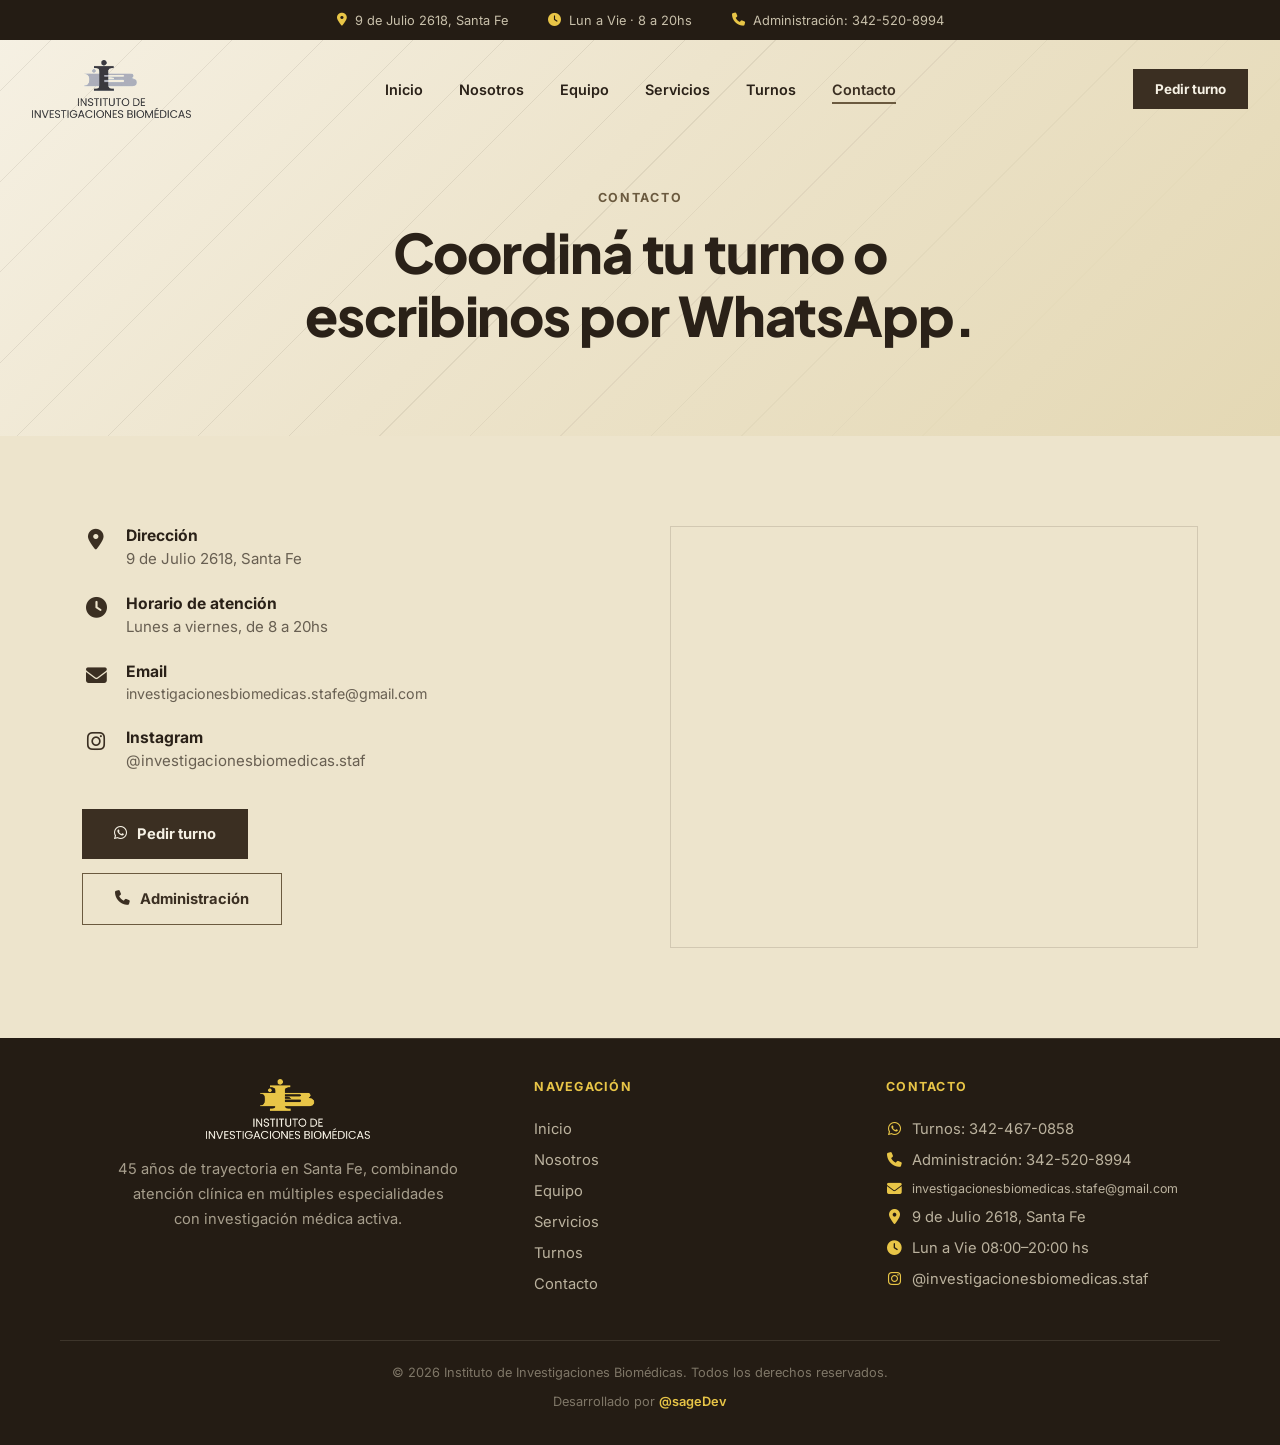
<file: contacto.html>
<!DOCTYPE html>
<html lang="es">
<head>
<meta charset="UTF-8" />
<meta name="viewport" content="width=device-width, initial-scale=1.0" />
<title>Contacto — Instituto de Investigaciones Biomédicas</title>
<meta name="description" content="Coordiná tu turno por WhatsApp, encontrá nuestra dirección en Santa Fe y horarios de atención." />
<link rel="icon" type="image/png" href="favicon.png" />
<meta property="og:title" content="Contacto — Instituto de Investigaciones Biomédicas" />
<meta property="og:description" content="Coordiná tu turno o escribinos por WhatsApp." />
<meta property="og:image" content="og.png" />
<link rel="preconnect" href="https://fonts.googleapis.com">
<link rel="preconnect" href="https://fonts.gstatic.com" crossorigin>
<link href="https://fonts.googleapis.com/css2?family=Plus+Jakarta+Sans:wght@500;600;700;800&family=Inter:wght@400;500;600;700&display=swap" rel="stylesheet">
<link rel="stylesheet" href="https://cdnjs.cloudflare.com/ajax/libs/font-awesome/6.4.0/css/all.min.css">
<link rel="stylesheet" href="styles.css" />
</head>
<body>

<div class="topbar" id="topbar">
  <div class="topbar-inner">
    <a href="https://www.google.com/maps/search/?api=1&query=9+de+Julio+2618,+Santa+Fe" target="_blank" rel="noopener"><i class="fa-solid fa-location-dot"></i> 9 de Julio 2618, Santa Fe</a>
    <span><i class="fa-solid fa-clock"></i> Lun a Vie · 8 a 20hs</span>
    <a href="tel:+543425208994" target="_blank" rel="noopener"><i class="fa-solid fa-phone"></i> Administración: 342-520-8994</a>
  </div>
</div>

<header id="siteHeader">
  <div class="h-inner">
    <a class="h-logo" href="index.html#top">
      <img src="logo-texto.png" alt="Instituto de Investigaciones Biomédicas" />
    </a>
    <nav class="desk">
      <a href="index.html#top">Inicio</a>
      <a href="nosotros.html">Nosotros</a>
      <a href="equipo.html">Equipo</a>
      <a href="index.html#especialidades">Servicios</a>
      <a href="index.html#turno">Turnos</a>
      <a href="contacto.html" class="active">Contacto</a>
    </nav>
    <a href="index.html#turno" class="h-cta">Pedir turno</a>
  </div>
</header>

<div class="burger" id="burger">
  <span></span><span></span><span></span>
</div>
<div id="moverlay"></div>
<nav id="mnav">
  <img src="logo-texto.png" alt="Instituto de Investigaciones Biomédicas" class="mnav-badge" />
  <div class="mnav-divider"></div>
  <a href="index.html#top">Inicio</a>
  <a href="nosotros.html">Nosotros</a>
  <a href="equipo.html">Equipo</a>
  <a href="index.html#especialidades">Servicios</a>
  <a href="index.html#turno">Turnos</a>
  <a href="contacto.html">Contacto</a>
  <a href="index.html#turno" class="mnav-cta">Pedir turno</a>
</nav>

<!-- ═══ PAGE HEADER ═══ -->
<section class="page-header">
  <div class="page-header-inner">
    <p class="eyebrow reveal">Contacto</p>
    <h1 class="reveal">Coordiná tu turno o escribinos por WhatsApp.</h1>
  </div>
</section>

<!-- ═══ CONTACTO + MAPA ═══ -->
<section class="contact-section">
  <div class="contact-grid">
    <div class="contact-info">
      <div class="contact-list">
        <div class="contact-item reveal">
          <i class="fa-solid fa-location-dot"></i>
          <div>
            <h5>Dirección</h5>
            <p>9 de Julio 2618, Santa Fe</p>
          </div>
        </div>
        <div class="contact-item reveal">
          <i class="fa-solid fa-clock"></i>
          <div>
            <h5>Horario de atención</h5>
            <p>Lunes a viernes, de 8 a 20hs</p>
          </div>
        </div>
        <div class="contact-item reveal">
          <i class="fa-solid fa-envelope"></i>
          <div>
            <h5>Email</h5>
            <p class="contact-email">investigacionesbiomedicas.stafe@gmail.com</p>
          </div>
        </div>
        <div class="contact-item reveal">
          <i class="fa-brands fa-instagram"></i>
          <div>
            <h5>Instagram</h5>
            <p>@investigacionesbiomedicas.staf</p>
          </div>
        </div>
      </div>
      <div class="contact-ctas reveal">
        <a href="index.html#turno" class="btn btn-solid"><i class="fa-brands fa-whatsapp"></i> Pedir turno</a>
        <a href="tel:+543425208994" class="btn btn-ghost" target="_blank" rel="noopener"><i class="fa-solid fa-phone"></i> Administración</a>
      </div>
    </div>
    <div class="contact-map reveal">
      <iframe src="https://www.google.com/maps?q=9+de+Julio+2618,+Santa+Fe&output=embed" loading="lazy" referrerpolicy="no-referrer-when-downgrade" title="Ubicación del Instituto de Investigaciones Biomédicas"></iframe>
    </div>
  </div>
</section>

<!-- ═══ FOOTER ═══ -->
<div class="close-block">
  <footer class="footer">
    <div class="footer-top">
      <div class="footer-brand">
        <img src="logo-texto-light.png" alt="Instituto de Investigaciones Biomédicas" />
        <p class="footer-tagline">45 años de trayectoria en Santa Fe, combinando atención clínica en múltiples especialidades con investigación médica activa.</p>
      </div>
      <div class="footer-col">
        <h5>Navegación</h5>
        <a href="index.html#top">Inicio</a>
        <a href="nosotros.html">Nosotros</a>
        <a href="equipo.html">Equipo</a>
        <a href="index.html#especialidades">Servicios</a>
        <a href="index.html#turno">Turnos</a>
        <a href="contacto.html">Contacto</a>
      </div>
      <div class="footer-col">
        <h5>Contacto</h5>
        <a href="https://wa.me/5493424670858?text=Hola%2C%20quiero%20pedir%20un%20turno." target="_blank" rel="noopener"><i class="fa-brands fa-whatsapp"></i> Turnos: 342-467-0858</a>
        <p><i class="fa-solid fa-phone"></i> Administración: 342-520-8994</p>
        <a href="mailto:investigacionesbiomedicas.stafe@gmail.com" target="_blank" rel="noopener" class="footer-email"><i class="fa-solid fa-envelope"></i> investigacionesbiomedicas.stafe@gmail.com</a>
        <p><i class="fa-solid fa-location-dot"></i> 9 de Julio 2618, Santa Fe</p>
        <p><i class="fa-solid fa-clock"></i> Lun a Vie 08:00–20:00 hs</p>
        <a href="https://www.instagram.com/investigacionesbiomedicas.staf/" target="_blank" rel="noopener"><i class="fa-brands fa-instagram"></i> @investigacionesbiomedicas.staf</a>
      </div>
    </div>
    <div class="footer-bottom">
      <span>© 2026 Instituto de Investigaciones Biomédicas. Todos los derechos reservados.</span>
      <span class="footer-credit">Desarrollado por <a href="https://instagram.com/sagedev" target="_blank" rel="noopener">@sageDev</a></span>
    </div>
  </footer>
</div>

<a href="https://wa.me/5493424670858?text=Hola%2C%20quiero%20pedir%20un%20turno." class="wap-float" aria-label="WhatsApp" target="_blank" rel="noopener"><i class="fa-brands fa-whatsapp"></i></a>
<button class="top-float" id="topFloat" aria-label="Volver arriba"><i class="fa-solid fa-chevron-up"></i></button>

<script src="main.js"></script>
</body>
</html>
</file>
<file: styles.css>
/* ═══ RESET & BASE ═══ */
* { margin: 0; padding: 0; box-sizing: border-box; }
html { color-scheme: only light; scroll-behavior: smooth; overflow-x: hidden; max-width: 100%; }

:root {
  --cream: #EDE4CC;
  --cream-soft: #F6F1E4;
  --brown-dark: #3B2F22;
  --brown-mid: #6B5A3F;
  --yellow: #E8C547;
  --ink: #2A2118;
  --ink-soft: rgba(42, 33, 24, .68);
  --line: rgba(42, 33, 24, .14);
  --line-strong: rgba(107, 90, 63, .35);
  --brown-darker: #241C14;
}

body { font-family: 'Inter', sans-serif; color: var(--ink); background: var(--cream); overflow-x: hidden; position: relative; }

h1, h2, h3, h4 { font-family: 'Plus Jakarta Sans', sans-serif; font-weight: 700; line-height: 1.15; color: var(--ink); }
a { text-decoration: none; color: inherit; }
ul { list-style: none; }
img { max-width: 100%; display: block; }
button { font-family: inherit; cursor: pointer; }
section { position: relative; z-index: 1; padding: 90px 0; }

.eyebrow { font-family: 'Inter', sans-serif; text-transform: uppercase; letter-spacing: .14em; font-size: .78rem; font-weight: 700; color: var(--brown-mid); margin-bottom: 1rem; }
.eyebrow-light { color: var(--yellow); }

.sec-head { max-width: 680px; margin: 0 auto 44px; text-align: center; padding: 0 24px; }
.sec-head h2 { font-size: clamp(2rem, 3.2vw, 2.6rem); }
#especialidades .sec-head { max-width: 780px; }

.btn { display: inline-flex; align-items: center; justify-content: center; gap: 10px; font-family: 'Inter', sans-serif; font-weight: 700; font-size: .92rem; padding: 16px 32px; border-radius: 0; cursor: pointer; transition: all .25s ease; }
.btn-solid { background: var(--brown-dark); color: var(--cream-soft); }
.btn-solid:hover { background: var(--brown-darker); }
.btn-ghost { background: transparent; border: 1.5px solid var(--brown-mid); color: var(--brown-dark); }
.btn-ghost:hover { background: var(--brown-dark); border-color: var(--brown-dark); color: var(--cream-soft); }
.btn-ghost-light { background: transparent; border: 1.5px solid rgba(237,228,204,.5); color: var(--cream-soft); }
.btn-ghost-light:hover { border-color: var(--yellow); background: var(--yellow); color: var(--brown-dark); }

.reveal { opacity: 0; transform: translateY(24px); transition: opacity .7s ease, transform .7s cubic-bezier(.2,.7,.2,1); }
.reveal.in { opacity: 1; transform: none; }

/* ═══ BURGER / MOBILE MENU ═══ */
.burger { display: none; position: fixed; top: 49px; right: 24px; transform: translateY(-50%); width: 22px; height: 15px; cursor: pointer; z-index: 300; flex-direction: column; justify-content: space-between; }
.burger span { display: block; width: 100%; height: 2px; background: var(--ink); transition: all .3s ease; }
.burger.open span:nth-child(1) { transform: translateY(6.5px) rotate(45deg); }
.burger.open span:nth-child(2) { opacity: 0; }
.burger.open span:nth-child(3) { transform: translateY(-6.5px) rotate(-45deg); }

#mnav {
  position: fixed; top: 0; right: 0; width: 80%; max-width: 300px; height: 100vh;
  background: var(--cream-soft);
  z-index: 260; padding: 100px 32px 40px; display: flex; flex-direction: column; align-items: center; justify-content: center; gap: 24px;
  transform: translateX(100%); transition: transform .4s cubic-bezier(.2,.8,.2,1);
}
#mnav.open { transform: translateX(0); }
.mnav-badge { width: 200px; height: auto; margin-bottom: 16px; }
#mnav a { font-family: 'Plus Jakarta Sans', sans-serif; font-weight: 600; font-size: 1rem; color: var(--ink); }
#mnav a.mnav-cta { margin-top: 10px; background: var(--brown-dark); color: var(--cream-soft); padding: 12px 26px; font-family: 'Inter'; font-size: 1rem; font-weight: 700; border-radius: 0; }
.mnav-divider { width: 40px; height: 1px; background: var(--line-strong); margin-bottom: 6px; }
#moverlay { position: fixed; inset: 0; background: rgba(42,33,24,.5); z-index: 250; opacity: 0; pointer-events: none; transition: opacity .3s ease; }
#moverlay.open { opacity: 1; pointer-events: auto; }

/* ═══ TOPBAR — datos de contacto, se oculta al scrollear ═══ */
.topbar {
  position: fixed; top: 0; left: 0; right: 0; z-index: 210; height: 40px;
  background: var(--brown-darker); transition: transform .35s ease;
}
.topbar.hide { transform: translateY(-100%); }
.topbar-inner {
  max-width: 1280px; height: 100%; margin: 0 auto; padding: 0 32px;
  display: flex; align-items: center; justify-content: center; gap: 40px;
}
.topbar-inner span, .topbar-inner a { display: flex; align-items: center; gap: 8px; font-size: .8rem; color: rgba(237,228,204,.82); white-space: nowrap; transition: color .2s ease; }
.topbar-inner a:hover { color: var(--yellow); }
.topbar-inner i { color: var(--yellow); font-size: .82rem; }

/* ═══ HEADER — transparente antes de scrollear ═══ */
header { position: fixed; top: 40px; left: 0; right: 0; z-index: 200; border-bottom: 1px solid transparent; transition: top .35s ease, border-color .3s ease, box-shadow .3s ease; }
header::before { content: ''; position: absolute; inset: 0; z-index: -1; background: var(--cream-soft); opacity: 0; transition: opacity .3s ease; }
header.scrolled::before { opacity: 1; }
header.scrolled { top: 0; border-bottom-color: var(--line); box-shadow: 0 4px 20px rgba(42,33,24,.08); }
.h-inner { max-width: 1280px; margin: 0 auto; padding: 0 32px; height: 98px; display: grid; grid-template-columns: 1fr auto 1fr; align-items: center; }
.h-logo { justify-self: start; display: block; }
.h-logo img { height: 58px; width: auto; }
nav.desk { display: flex; align-items: center; justify-content: center; gap: 36px; }
nav.desk a { font-family: 'Inter'; font-size: .9rem; font-weight: 600; color: var(--ink); position: relative; transition: color .3s ease; }
nav.desk a:hover { color: var(--brown-mid); }
nav.desk a::after { content: ''; position: absolute; left: 0; bottom: -6px; width: 0; height: 2px; background: var(--yellow); transition: width .3s ease; }
nav.desk a:hover::after { width: 100%; }
nav.desk a.active { color: var(--brown-dark); }
nav.desk a.active::after { width: 100%; background: var(--brown-mid); }
.h-cta { justify-self: end; display: inline-flex; align-items: center; gap: 8px; background: var(--brown-dark); color: var(--cream-soft); padding: 12px 22px; border-radius: 0; font-family: 'Inter'; font-size: .84rem; font-weight: 700; transition: background .25s ease; }
.h-cta:hover { background: var(--brown-darker); }

/* ═══ HERO — layout asimétrico, panel de marca ═══ */
.hero {
  position: relative; overflow: hidden; height: 100vh; height: 100svh;
  display: flex; align-items: center;
  padding: 0;
  background: linear-gradient(135deg, var(--cream-soft) 0%, var(--cream) 45%, #E4D8B4 100%);
}
.hero::before {
  content: ''; position: absolute; inset: 0; z-index: 0;
  background: repeating-linear-gradient(135deg, rgba(59,47,34,.09) 0px, rgba(59,47,34,.09) 1px, transparent 1px, transparent 64px);
  -webkit-mask-image: linear-gradient(135deg, #000 0%, #000 40%, transparent 85%);
  mask-image: linear-gradient(135deg, #000 0%, #000 40%, transparent 85%);
}
.hero-grid {
  position: relative; z-index: 2; width: 100%; max-width: 1180px; margin: 0 auto; padding: 0 32px;
  display: grid; grid-template-columns: 1.3fr .7fr; gap: 50px; align-items: center;
}
.hero-inner { max-width: 700px; }
.hero-inner h1 { font-size: clamp(2.6rem, 4.6vw, 4.2rem); font-weight: 800; line-height: 1.08; margin-bottom: 1.3rem; letter-spacing: -.02em; }
.hero-inner h1 em { font-style: normal; color: var(--brown-dark); background: linear-gradient(180deg, transparent 62%, var(--yellow) 62%); padding: 0 2px; }
.hero-sub { font-size: 1.08rem; color: var(--ink-soft); line-height: 1.7; max-width: 500px; margin: 0 0 2rem; }
.hero-ctas { display: flex; align-items: center; gap: 16px; flex-wrap: wrap; }
.hero-visual { display: flex; justify-content: center; }
.hero-visual img { width: 100%; max-width: 420px; height: auto; }

/* ═══ FRANJA DE IDENTIDAD — foto oscurecida, estilo premium ═══ */
.id-strip { position: relative; overflow: hidden; background: var(--brown-dark); padding: 56px 0; }
.id-strip-bg { position: absolute; inset: 0; z-index: 0; }
.id-strip-bg img { width: 100%; height: 100%; object-fit: cover; object-position: center 35%; filter: grayscale(.5) contrast(1.1) brightness(.45); }
.id-strip-tint { position: absolute; inset: 0; z-index: 1; background: rgba(20,15,10,.72); }
.id-strip-inner { position: relative; z-index: 2; max-width: 1180px; margin: 0 auto; padding: 0 32px; display: grid; grid-template-columns: repeat(3, 1fr); gap: 20px; text-align: center; }
.id-num { display: block; font-family: 'Plus Jakarta Sans', sans-serif; font-weight: 800; font-size: clamp(1.7rem, 2.4vw, 2.2rem); white-space: nowrap; color: var(--yellow); margin-bottom: 8px; }
.id-label { font-size: 1rem; font-weight: 600; color: rgba(237,228,204,.85); }

/* ═══ ESPECIALIDADES — fondo marrón, patrón sutil ═══ */
.specialties {
  background:
    linear-gradient(180deg, rgba(20,15,10,0) 0%, rgba(20,15,10,0) 50%, rgba(20,15,10,.4) 100%),
    repeating-linear-gradient(135deg, transparent 0px, transparent 26px, rgba(255,255,255,.03) 26px, rgba(255,255,255,.03) 27px),
    var(--brown-dark);
}
.specialties .eyebrow { color: var(--yellow); }
.specialties .sec-head h2 { color: var(--cream-soft); }
.specialties-grid { max-width: 1180px; margin: 0 auto; padding: 0 32px; display: grid; grid-template-columns: repeat(4, 1fr); gap: 22px; }
.spec-card {
  background: rgba(255,255,255,.04); border: 1px solid rgba(237,228,204,.14); border-radius: 0;
  padding: 30px 26px; display: flex; flex-direction: column; align-items: center; text-align: center; transition: all .25s ease;
}
.spec-card:hover { border-color: var(--yellow); transform: translateY(-3px); box-shadow: 0 12px 28px rgba(0,0,0,.35); }
.spec-card:first-child { grid-column: span 2; background: rgba(255,255,255,.07); }
.spec-card:first-child h3 { font-size: 1.3rem; }
.spec-badge {
  display: inline-flex; align-items: center; justify-content: center; width: 40px; height: 40px;
  background: var(--yellow); color: var(--brown-dark); border-radius: 50%;
  font-family: 'Plus Jakarta Sans', sans-serif; font-weight: 800; font-size: .9rem; margin-bottom: 18px;
}
.spec-card h3 { font-size: 1.15rem; margin-bottom: .7rem; color: var(--cream-soft); }
.spec-card p { color: rgba(237,228,204,.72); line-height: 1.6; font-size: .92rem; margin-bottom: 1.4rem; flex: 1; }
.spec-btn {
  width: 100%; display: flex; align-items: center; justify-content: center; gap: 8px;
  background: var(--yellow); color: var(--brown-dark); padding: 13px 18px; border-radius: 0;
  font-family: 'Inter'; font-weight: 700; font-size: .86rem; transition: background .25s ease;
}
.spec-btn:hover { background: var(--cream-soft); }
.specialties-more { text-align: center; margin-top: 44px; }

/* ═══ PEDÍ TU TURNO — card unificada, pasos + form ═══ */
.turno-block { background: var(--cream-soft); }
.turno-card { display: flex; max-width: 1180px; margin: 0 auto; padding: 0 32px; }
.turno-card-steps {
  flex: 0 0 38%; padding: 48px 44px; background: var(--cream); border: 1px solid var(--line); border-right: none;
  display: flex; flex-direction: column; justify-content: center; gap: 30px;
  box-shadow: 0 8px 22px rgba(42,33,24,.08);
}
.turno-card-divider { width: 1px; background: var(--line); position: relative; z-index: 1; }
.turno-card-form {
  flex: 1; padding: 48px 48px; background: var(--cream); border: 1px solid var(--line); border-left: none;
  box-shadow: 0 8px 22px rgba(42,33,24,.08);
}
.turno-form-grid { display: grid; grid-template-columns: 1fr 1fr; gap: 0 20px; }
.turno-field-full { grid-column: 1 / -1; }
.turno-step { display: flex; align-items: flex-start; gap: 16px; }
.turno-step-num { font-family: 'Plus Jakarta Sans', sans-serif; font-weight: 800; font-size: 1.05rem; color: var(--yellow); background: var(--brown-dark); width: 36px; height: 36px; border-radius: 50%; display: flex; align-items: center; justify-content: center; flex: 0 0 auto; }
.turno-step p { color: var(--ink); font-size: 1.02rem; font-weight: 500; line-height: 1.55; padding-top: 6px; }
.turno-widget-label { font-family: 'Inter'; font-weight: 700; font-size: .82rem; text-transform: uppercase; letter-spacing: .08em; color: var(--brown-mid); margin: 0 0 8px; }
.turno-select {
  width: 100%; padding: 14px 16px; margin-bottom: 20px; border-radius: 0; border: 1.5px solid var(--line-strong);
  background: var(--cream-soft); color: var(--ink); font-family: 'Inter'; font-size: .94rem; font-weight: 500;
  appearance: none; -webkit-appearance: none;
  background-image: url("data:image/svg+xml;utf8,<svg xmlns='http://www.w3.org/2000/svg' width='14' height='9'><path d='M1 1l6 6 6-6' stroke='%236B5A3F' stroke-width='2' fill='none' fill-rule='evenodd'/></svg>");
  background-repeat: no-repeat; background-position: right 16px center;
}
.turno-select:focus { outline: none; border-color: var(--brown-dark); }
.turno-select:disabled { opacity: .55; cursor: not-allowed; }
.turno-submit { width: 100%; margin-top: 4px; }

/* ═══ CONVENIOS — ticker de obras sociales ═══ */
.convenios { background: var(--cream); padding: 60px 0; text-align: center; }
.convenios .sec-head { margin-bottom: 20px; max-width: 900px; }

.convenios-featured {
  display: inline-flex; flex-direction: column; align-items: center; gap: 18px;
  background: var(--cream-soft); border: 1.5px solid var(--line-strong);
  padding: 30px 48px; margin: 20px auto 48px;
}
.convenios-featured-tag {
  font-family: 'Inter'; font-weight: 700; font-size: .78rem; text-transform: uppercase; letter-spacing: .1em; color: var(--brown-mid);
}
.convenios-featured img { height: 52px; width: auto; }

.convenios-track-wrap { overflow: hidden; }
.convenios-track { display: flex; width: max-content; align-items: center; animation: convScroll 46s linear infinite; }
.conv-item { display: flex; align-items: center; justify-content: center; width: 170px; height: 76px; padding: 0 20px; flex: 0 0 auto; }
.conv-item img { max-width: 100%; max-height: 100%; width: auto; height: auto; object-fit: contain; transition: transform .25s ease; }
.conv-item img.conv-logo-galeno { max-width: 175px; max-height: 76px; }
.conv-item img.conv-logo-medife { max-width: 160px; max-height: 76px; }
.conv-item img.conv-logo-dosep { max-width: 130px; max-height: 96px; }
.conv-item.conv-item-galeno { width: 215px; }
.conv-item.conv-item-medife { width: 200px; }
.conv-item:hover img { transform: scale(1.08); }
@keyframes convScroll { from { transform: translateX(0); } to { transform: translateX(-50%); } }

/* ═══ POR QUÉ ELEGIRNOS — con foto de fondo ═══ */
.why-row { position: relative; overflow: hidden; background: var(--brown-dark); }
.why-bg { position: absolute; inset: 0; z-index: 0; }
.why-bg img { width: 100%; height: 100%; object-fit: cover; object-position: center 30%; filter: grayscale(.4) contrast(1.1) brightness(.55); }
.why-tint { position: absolute; inset: 0; z-index: 1; background: linear-gradient(180deg, rgba(20,15,10,.88) 0%, rgba(20,15,10,.93) 100%); }
.why-row .sec-head, .why-row .why-grid { position: relative; z-index: 2; }
.why-row .eyebrow { color: var(--yellow); }
.why-row .sec-head h2 { color: var(--cream-soft); }
.why-grid { max-width: 1180px; margin: 0 auto; padding: 0 32px; display: grid; grid-template-columns: repeat(5, 1fr); gap: 20px; }
.why-card { text-align: center; padding: 10px; }
.why-card i { color: var(--yellow); font-size: 1.7rem; margin-bottom: 16px; display: block; }
.why-card h4 { color: var(--cream-soft); font-size: 1rem; margin-bottom: .6rem; }
.why-card p { color: rgba(237,228,204,.72); line-height: 1.6; font-size: .86rem; }

/* ═══ NOSOTROS — banner de página ═══ */
.page-header {
  position: relative; overflow: hidden; padding: 190px 32px 90px; text-align: center;
  background: linear-gradient(135deg, var(--cream-soft) 0%, var(--cream) 45%, #E4D8B4 100%);
}
.page-header::before {
  content: ''; position: absolute; inset: 0; z-index: 0;
  background: repeating-linear-gradient(135deg, rgba(59,47,34,.09) 0px, rgba(59,47,34,.09) 1px, transparent 1px, transparent 64px);
  -webkit-mask-image: linear-gradient(135deg, #000 0%, #000 40%, transparent 85%);
  mask-image: linear-gradient(135deg, #000 0%, #000 40%, transparent 85%);
}
.page-header-inner { position: relative; z-index: 2; max-width: 720px; margin: 0 auto; }
.page-header-inner h1 { font-size: clamp(2.4rem, 4.4vw, 3.4rem); font-weight: 800; letter-spacing: -.02em; }

/* ═══ HISTORIA ═══ */
.historia { background: var(--cream); text-align: center; }
.historia-inner { max-width: 760px; margin: 0 auto; padding: 0 24px; }
.historia-inner h2 { font-size: clamp(1.9rem, 3vw, 2.4rem); margin-bottom: 1.4rem; }
.historia-inner p { color: var(--ink-soft); line-height: 1.85; font-size: 1.04rem; margin-bottom: 1.4rem; }
.historia-inner p:last-child { margin-bottom: 0; }
.historia-inner p.eyebrow { font-size: .78rem; margin-bottom: 1rem; }

/* ═══ INVESTIGACIÓN — foto de fondo ═══ */
.research-band { position: relative; overflow: hidden; background: var(--brown-dark); text-align: center; }
.research-bg { position: absolute; inset: 0; z-index: 0; }
.research-bg img { width: 100%; height: 100%; object-fit: cover; object-position: center 35%; filter: grayscale(.5) contrast(1.1) brightness(.42); }
.research-tint { position: absolute; inset: 0; z-index: 1; background: rgba(20,15,10,.86); }
.research-inner { position: relative; z-index: 2; max-width: 720px; margin: 0 auto; padding: 0 24px; }
.research-inner h2 { color: var(--cream-soft); font-size: clamp(1.9rem, 3vw, 2.4rem); margin-bottom: 1.4rem; }
.research-inner > p { color: rgba(237,228,204,.8); line-height: 1.85; font-size: 1.04rem; margin-bottom: 2rem; }
.research-inner p.eyebrow { font-size: .78rem; color: var(--yellow); margin-bottom: 1rem; }
.research-tags { display: flex; flex-wrap: wrap; align-items: center; justify-content: center; gap: 14px; }
.research-tags span {
  font-family: 'Inter'; font-weight: 700; font-size: .82rem; text-transform: uppercase; letter-spacing: .06em;
  color: var(--yellow); border: 1px solid rgba(232,197,71,.35); padding: 10px 18px;
}

/* ═══ DIRECCIÓN MÉDICA ═══ */
.director { background: var(--cream-soft); text-align: center; }
.director-inner { max-width: 640px; margin: 0 auto; padding: 0 24px; }
.director-inner h2 { font-size: clamp(1.9rem, 3vw, 2.3rem); margin-bottom: 1.2rem; }
.director-inner p { color: var(--ink-soft); line-height: 1.8; font-size: 1.02rem; }
.director-inner p.eyebrow { font-size: .78rem; margin-bottom: 1rem; }

/* ═══ NUESTROS PRINCIPIOS ═══ */
.values { background: var(--cream); }
.values-grid { max-width: 1000px; margin: 0 auto; padding: 0 32px; display: grid; grid-template-columns: repeat(4, 1fr); gap: 22px; }
.value-card { text-align: center; padding: 10px; }
.value-card i { color: var(--brown-dark); font-size: 1.7rem; margin-bottom: 16px; display: block; }
.value-card h4 { font-size: 1rem; margin-bottom: .6rem; }
.value-card p { color: var(--ink-soft); line-height: 1.6; font-size: .88rem; }

/* ═══ EQUIPO ═══ */
.team-intro { background: var(--cream); text-align: center; padding-bottom: 0; }
.team-intro-inner { max-width: 700px; margin: 0 auto; padding: 0 24px; }
.team-intro-inner p { color: var(--ink-soft); line-height: 1.8; font-size: 1.18rem; }

.team { background: var(--cream); }
.team-filter { max-width: 460px; margin: 0 auto 56px; padding: 0 32px; }
.team-filter-box { position: relative; display: flex; align-items: center; }
.team-filter-box i { position: absolute; left: 18px; color: var(--brown-mid); font-size: .92rem; pointer-events: none; }
.team-filter-box input {
  width: 100%; padding: 15px 20px 15px 46px; border: 1.5px solid var(--line-strong); border-radius: 0;
  background: var(--cream-soft); color: var(--ink); font-family: 'Inter'; font-size: .95rem;
}
.team-filter-box input::placeholder { color: var(--ink-soft); }
.team-filter-box input:focus { outline: none; border-color: var(--brown-dark); }
.team-group { max-width: 1180px; margin: 84px auto 0; padding: 54px 32px 0; border-top: 1px solid var(--line); }
.team-group:first-child { margin-top: 0; padding-top: 0; border-top: none; }
.team-group-head { text-align: center; margin-bottom: 40px; }
.team-group-head h3 { font-size: clamp(1.8rem, 2.8vw, 2.3rem); font-weight: 700; color: var(--brown-dark); letter-spacing: -.01em; }
.team-grid { display: flex; flex-wrap: wrap; justify-content: center; gap: 60px 68px; }
.team-card { flex: 0 1 270px; max-width: 270px; background: none; border: none; padding: 0; display: flex; flex-direction: column; align-items: center; text-align: center; transition: none; }
.team-card:hover { transform: none; box-shadow: none; }
.team-photo { width: 220px; height: 220px; border-radius: 50%; overflow: hidden; margin-bottom: 26px; border: 3px solid var(--cream-soft); box-shadow: 0 18px 36px rgba(42,33,24,.16); flex: 0 0 auto; }
.team-photo img { width: 100%; height: 100%; object-fit: cover; filter: grayscale(.1); transition: transform .35s ease; }
.team-card:hover .team-photo img { transform: scale(1.06); }
.team-photo-icon { display: flex; align-items: center; justify-content: center; background: var(--brown-dark); color: var(--yellow); font-size: 3rem; }
.team-photo-initials { display: flex; align-items: center; justify-content: center; background: var(--brown-dark); }
.team-photo-initials span { font-family: 'Plus Jakarta Sans', sans-serif; font-weight: 800; font-size: 2.6rem; color: var(--yellow); }
.team-tag { font-family: 'Inter', sans-serif; font-size: .74rem; font-weight: 700; text-transform: uppercase; letter-spacing: .08em; color: var(--brown-mid); margin-bottom: .5rem; }
.team-card h4 { font-size: 1.5rem; margin-bottom: .4rem; }
.team-card p { color: var(--ink-soft); font-size: .98rem; margin-bottom: 1.3rem; flex: none; }
.team-btn {
  display: inline-flex; align-items: center; gap: 8px; border: none; border-bottom: 1.5px solid var(--brown-mid); border-radius: 0;
  background: none; padding: 0 0 3px; color: var(--brown-dark);
  font-family: 'Inter'; font-weight: 700; font-size: .95rem; transition: gap .25s ease, border-color .25s ease;
}
.team-btn:hover { gap: 14px; background: none; color: var(--brown-dark); border-color: var(--brown-dark); }
.team-btns { display: flex; flex-direction: column; align-items: center; gap: 10px; }

/* ═══ CONTACTO + MAPA ═══ */
.contact-section { background: var(--cream); }
.contact-grid { max-width: 1180px; margin: 0 auto; padding: 0 32px; display: grid; grid-template-columns: 1fr 1fr; gap: 60px; align-items: stretch; }
.contact-list { display: flex; flex-direction: column; gap: 26px; margin-bottom: 2.4rem; }
.contact-item { display: flex; align-items: flex-start; gap: 16px; }
.contact-item i { color: var(--brown-dark); font-size: 1.3rem; width: 28px; text-align: center; flex: 0 0 auto; margin-top: 3px; }
.contact-item h5 { font-size: .98rem; margin-bottom: .25rem; }
.contact-item p { color: var(--ink-soft); font-size: .94rem; overflow-wrap: anywhere; }
.contact-item p.contact-email { font-size: .89rem; }
.contact-ctas { display: flex; flex-direction: column; gap: 14px; align-items: flex-start; }
.contact-ctas .btn { justify-content: flex-start; }
.contact-map { border: 1px solid var(--line); overflow: hidden; min-height: 420px; }
.contact-map iframe { width: 100%; height: 100%; min-height: 420px; border: 0; display: block; filter: grayscale(.35) contrast(1.05); }

/* ═══ SOBRE EL INSTITUTO ═══ */
.about-teaser { background: var(--cream); text-align: center; }
.about-teaser-inner { max-width: 720px; margin: 0 auto; padding: 0 24px; }
.about-teaser-inner h2 { font-size: clamp(1.8rem, 2.8vw, 2.3rem); margin-bottom: 1.3rem; }
.about-teaser-inner p { color: var(--ink-soft); line-height: 1.8; font-size: 1.02rem; margin-bottom: 1.6rem; }
.about-teaser-inner .eyebrow { font-size: .78rem; line-height: 1.4; margin-bottom: 1rem; }
.about-teaser-inner .btn { margin-top: 1.4rem; }

/* ═══ FAQ — centrado ═══ */
.faq { background: var(--cream-soft); }
.faq-list { max-width: 780px; margin: 0 auto; padding: 0 24px; }
.faq-item { border-bottom: 1px solid var(--line); }
.faq-item:last-child { border-bottom: none; }
.faq-q { position: relative; width: 100%; background: none; border: none; padding: 24px 44px; display: block; text-align: center; }
.faq-q span:first-child { display: block; text-align: center; font-family: 'Plus Jakarta Sans', sans-serif; font-weight: 700; font-size: 1.05rem; color: var(--ink); }
.faq-icon { position: absolute; right: 4px; top: 24px; color: var(--brown-mid); font-size: 1rem; display: flex; transition: transform .3s ease; }
.faq-item.open .faq-icon { transform: rotate(45deg); }
.faq-a { max-height: 0; overflow: hidden; transition: max-height .35s ease; }
.faq-a p { color: var(--ink-soft); line-height: 1.7; font-size: .95rem; padding-bottom: 24px; max-width: 600px; margin: 0 auto; text-align: center; }

/* ═══ CTA + FOOTER ═══ */
.close-block { background: var(--brown-darker); color: var(--cream-soft); }
.close-cta { position: relative; overflow: hidden; padding: 100px 32px 80px; text-align: center; }
.close-cta-bg { position: absolute; inset: 0; z-index: 0; }
.close-cta-bg img { width: 100%; height: 100%; object-fit: cover; object-position: center 30%; filter: grayscale(.5) contrast(1.1) brightness(.4); }
.close-cta-tint { position: absolute; inset: 0; z-index: 1; background: rgba(20,15,10,.85); }
.close-cta > *:not(.close-cta-bg):not(.close-cta-tint) { position: relative; z-index: 2; }
.close-cta h2 { color: var(--cream-soft); font-size: clamp(1.8rem, 3vw, 2.4rem); max-width: 860px; margin: 0 auto 1.2rem; }
.close-cta-sub { color: rgba(237,228,204,.8); font-size: 1rem; line-height: 1.7; max-width: 460px; margin: 0 auto 2rem; }

.footer-top { max-width: 1160px; margin: 0 auto; padding: 40px 32px 40px; display: grid; grid-template-columns: 1.3fr 1fr 1fr; gap: 50px; border-top: 1px solid rgba(237,228,204,.15); }
.footer-brand { text-align: center; }
.footer-brand img { height: 60px; margin: 0 auto 18px; }
.footer-tagline { margin: 0 auto; }
.footer-tagline { color: rgba(237,228,204,.65); line-height: 1.7; font-size: .92rem; max-width: 340px; }
.footer-col h5 { font-family: 'Inter'; text-transform: uppercase; letter-spacing: .1em; font-size: .78rem; color: var(--yellow); margin-bottom: 20px; }
.footer-col a, .footer-col p { display: flex; align-items: center; gap: 10px; color: rgba(237,228,204,.75); font-size: .92rem; line-height: 2.1; transition: color .25s ease; overflow-wrap: anywhere; }
.footer-col a:hover { color: var(--yellow); }
.footer-col i { color: var(--yellow); font-size: .92rem; width: 16px; text-align: center; flex: 0 0 auto; }
.footer-col a.footer-email { font-size: .78rem; }
.footer-bottom { max-width: 1160px; margin: 0 auto; padding: 24px 32px 36px; display: flex; flex-direction: column; align-items: center; gap: 14px; text-align: center; border-top: 1px solid rgba(237,228,204,.12); }
.footer-bottom span { color: rgba(237,228,204,.45); font-size: .8rem; }
.footer-credit a { color: var(--yellow); font-weight: 600; transition: color .2s ease; }
.footer-credit a:hover { color: var(--cream-soft); }

/* ═══ FLOATS ═══ */
.wap-float {
  position: fixed; bottom: 24px; right: 24px; width: 56px; height: 56px; border-radius: 50%;
  background: #25D366; display: flex; align-items: center; justify-content: center;
  box-shadow: 0 6px 20px rgba(42,33,24,.3); z-index: 150;
  opacity: 0; pointer-events: none; transform: scale(.8); transition: all .3s ease;
}
.wap-float.show { opacity: 1; pointer-events: auto; transform: scale(1); }
.wap-float:hover { background: #128C7E; }
.wap-float i { color: #fff; font-size: 26px; }
.top-float {
  position: fixed; bottom: 92px; right: 24px; width: 56px; height: 56px; border-radius: 50%;
  background: var(--brown-dark); border: 1.5px solid rgba(237,228,204,.3); color: var(--cream-soft); font-size: 1.1rem;
  display: flex; align-items: center; justify-content: center; cursor: pointer; z-index: 150;
  box-shadow: 0 6px 20px rgba(42,33,24,.3);
  opacity: 0; pointer-events: none; transform: scale(.8); transition: all .3s ease;
}
.top-float.show { opacity: 1; pointer-events: auto; transform: scale(1); }
.top-float:hover { background: var(--yellow); border-color: var(--yellow); color: var(--brown-dark); }

/* ═══════════════════ RESPONSIVE ═══════════════════ */

@media (max-width: 1024px) {
  .hero-grid { grid-template-columns: 1fr; text-align: center; gap: 40px; }
  .hero-inner { max-width: 100%; margin: 0 auto; }
  .hero-sub { margin: 0 auto 2rem; }
  .hero-ctas { justify-content: center; }
  .hero-visual { display: none; }
  .specialties-grid { grid-template-columns: repeat(2, 1fr); }
  .spec-card:first-child { grid-column: 1 / -1; }
  .why-grid { grid-template-columns: repeat(3, 1fr); }
  .values-grid { grid-template-columns: repeat(2, 1fr); }
  .contact-grid { grid-template-columns: 1fr; }
  .contact-map { min-height: 340px; }
  .contact-map iframe { min-height: 340px; }
  .team-card { flex-basis: calc(50% - 10px); max-width: calc(50% - 10px); }
  .turno-card { flex-direction: column; gap: 28px; }
  .turno-card-steps { border-right: 1px solid var(--line); }
  .turno-card-form { border-left: 1px solid var(--line); }
  .turno-card-divider { display: none; }
  .footer-top { grid-template-columns: 1fr 1fr; }
  .footer-brand { grid-column: 1 / -1; }
}

/* Tablet — no la mas chica: el hero queda corto contra los 100vh, se agranda para llenar el espacio */
@media (min-width: 769px) and (max-width: 1024px) {
  .hero .eyebrow { font-size: 1.2rem; margin-bottom: 1.4rem; }
  .hero-inner h1 { font-size: clamp(3.6rem, 7vw, 5rem) !important; line-height: 1.05; margin-bottom: 2rem; }
  .hero-sub { font-size: 1.4rem !important; line-height: 1.8; max-width: 680px; margin: 0 auto 3rem !important; }
  .hero-ctas { gap: 24px; }
  .hero-ctas .btn { padding: 22px 44px; font-size: 1.1rem; }
}

@media (max-width: 768px) {
  section { padding: 60px 0; }
  .topbar { display: none; }
  #siteHeader { top: 0; }
  nav.desk, .h-cta { display: none; }
  .burger { display: flex; }
  #siteHeader { height: 97px; }
  .h-inner { height: 97px; grid-template-columns: 1fr; justify-items: center; }
  .h-logo { justify-self: center; }
  .h-logo img { height: 59px; }
  .burger { top: 48px; }

  .hero-inner h1 { font-size: clamp(2.5rem, 10vw, 3rem); }
  .hero-sub { font-size: .96rem; }

  .id-strip-inner { grid-template-columns: 1fr; gap: 24px; }

  .specialties-grid { grid-template-columns: 1fr; }
  .spec-card:first-child { grid-column: auto; }
  .why-grid { grid-template-columns: repeat(2, 1fr); }
  .values-grid { grid-template-columns: 1fr; max-width: 400px; }
  .contact-item { flex-direction: column; align-items: center; text-align: center; gap: 8px; }
  .contact-item i { margin-top: 0; }
  .convenios-featured { padding: 26px 28px; }
  .contact-ctas { align-items: center; }
  .contact-ctas .btn { justify-content: center; width: 100%; max-width: 340px; }
  .team-card { flex-basis: 100%; max-width: 240px; }

  .page-header { padding: 140px 24px 60px; }

  .turno-card { padding: 0 24px; }
  .turno-card-steps, .turno-card-form { padding: 34px 26px; }
  .turno-card-steps { gap: 26px; }
  .turno-step { flex-direction: column; align-items: center; text-align: center; gap: 10px; }
  .turno-step p { padding-top: 0; }
  .turno-form-grid { grid-template-columns: 1fr; }

  .about-teaser-inner { text-align: center; }

  .footer-top { grid-template-columns: 1fr; text-align: center; gap: 36px; }
  .footer-brand { grid-column: auto; }
  .footer-brand img { margin: 0 auto 18px; }
  .footer-tagline { max-width: 100%; margin: 0 auto; }
  .footer-col a, .footer-col p { justify-content: center; }
}

@media (max-width: 480px) {
  .btn { width: 100%; max-width: 320px; }
  .hero-ctas { flex-direction: column; align-items: center; }
  .why-grid { grid-template-columns: 1fr; }
}
</file>
